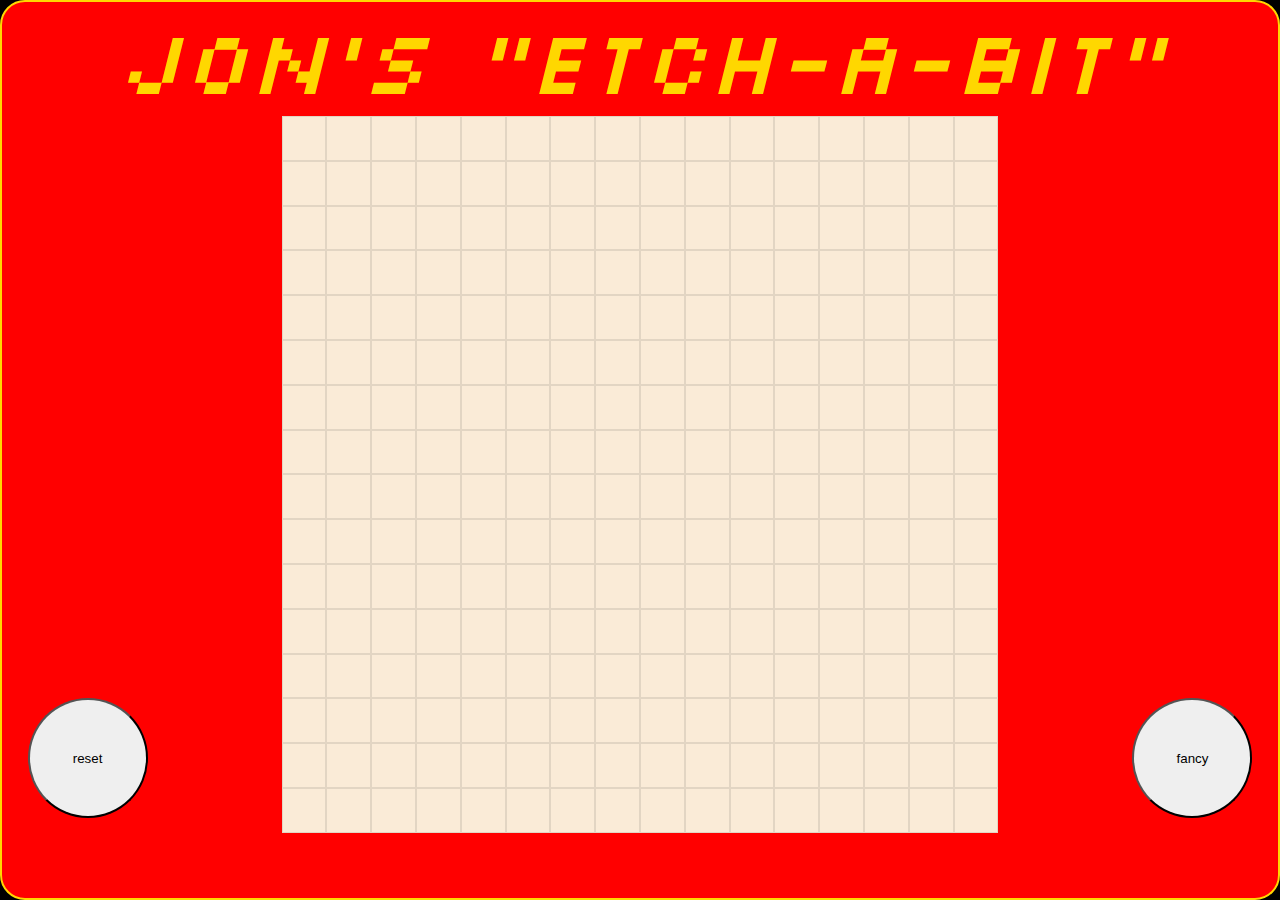
<file: index.html>
<!DOCTYPE html>
<html lang="en">
<head>
    <meta charset="UTF-8">
    <meta http-equiv="X-UA-Compatible" content="IE=edge">
    <meta name="viewport" content="width=device-width, initial-scale=1.0">
    <title>Etch-a-Sketch</title>
    <link rel="stylesheet" href="styles.css">
    <link rel="preconnect" href="https://fonts.googleapis.com">
    <link rel="preconnect" href="https://fonts.gstatic.com" crossorigin>
    <link href="https://fonts.googleapis.com/css2?family=Silkscreen&effect=emboss&display=swap" rel="stylesheet">
    <style> @import url('https://fonts.googleapis.com/css2?family=Silkscreen&display=swap'); </style>
</head>
<body>
    <div class="container" id="container">
        <div class="title" class="font-effect-emboss" id="title">Jon's "Etch-A-Bit"</div>
        <div class="button-container" id="buttonContainer">
            <button class="left-button" id="leftButton">reset</button>
            <div class="display-container" id="displayContainer">
                <div class="display" id="display"></div>
            </div>
            <button class="right-button" id="rightButton">fancy</button>
        </div>
    </div>
    <script src="etchASketch.js"></script>
</body>
</html>
</file>
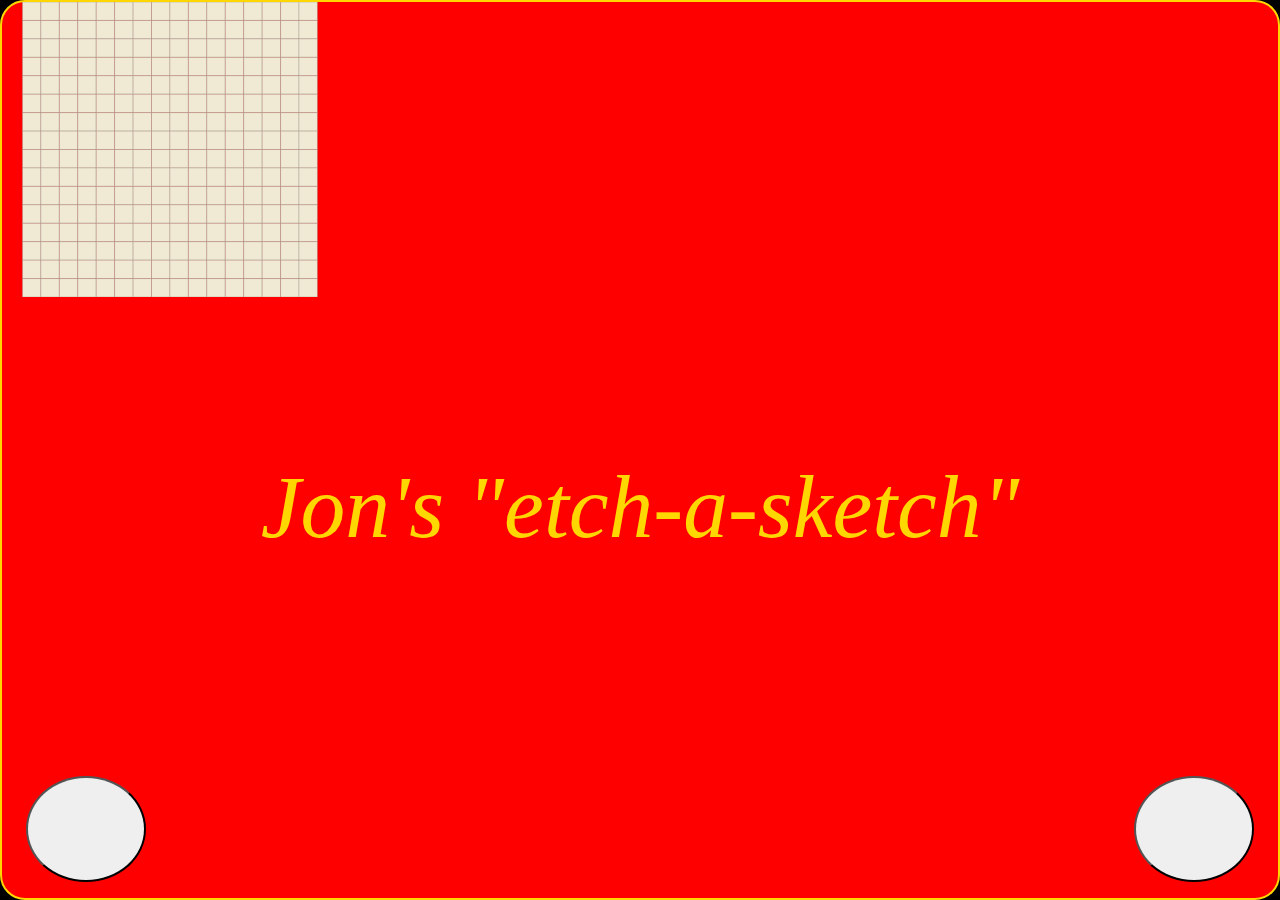
<file: indexCopy.html>
<!DOCTYPE html>
<html lang="en">
<head>
    <meta charset="UTF-8">
    <meta http-equiv="X-UA-Compatible" content="IE=edge">
    <meta name="viewport" content="width=device-width, initial-scale=1.0">
    <title>Document</title>
    <link rel="stylesheet" href="styles.css">
</head>
<body>
    <div class="container" id="container">
        <div class="display-container" id="displayContainer">
            <canvas class="display" id="display"></canvas>
            <canvas class="display-grid" id="display-grid"></canvas>
        </div>
        <div class="bottom-container" id="bottomContainer">
            <div class="left-control">
                <button class="left-button" id="leftButton"></button>
            </div>
            <div class="title" id="title">Jon's "etch-a-sketch"</div>
            <div class="right-control">
                <button class="right-button" id="rightButton"></button>
            </div>
        </div>    
    </div>
    <div class="setup" id="setupTab">

    </div>
    <script src="etchASketchCopy.js"></script>
</body>
</html>
</file>
<file: styles.css>
*, *::after, *::before {
    box-sizing: border-box;
}

body {
    margin: 0;
    background-color: black;
}
:root {
    --button-width: px;
}
.container {
    max-width: 100%;
    height: 100vh;
    border-radius: 25px;
    background-color: red;
    border: 2px solid gold;
}

.title {
    font-size: 7vw;
    color:gold;
    font-family: 'Silkscreen', cursive;
    font-style: italic;
    text-align: center;

}

.button-container {
    display: flex;
    justify-content: space-evenly;
    position: relative;

}

button.left-button, 
button.right-button {
    padding: 4%;
    width: 10%;
    min-width: 50px;
    max-width: 120px;
    max-height: 120px;
    border-radius: 100%;
    text-decoration: none;
    cursor: pointer;
    position: absolute;
    bottom: 2%;
    white-space: nowrap;
    display: flex;
    justify-content: center;
    align-items: center;
}

.left-button {
    left: 2%;
}

.right-button {
    right: 2%;
}

.reset-button-text {
}

button.left-button {

}

.cell {
    background-color: antiquewhite;
    border: 1px solid rgba(128, 124, 115, 0.2);
}

.cell-hovered {
    background-color: black;
}

.display {
    margin: 0 auto;
}
</file>
